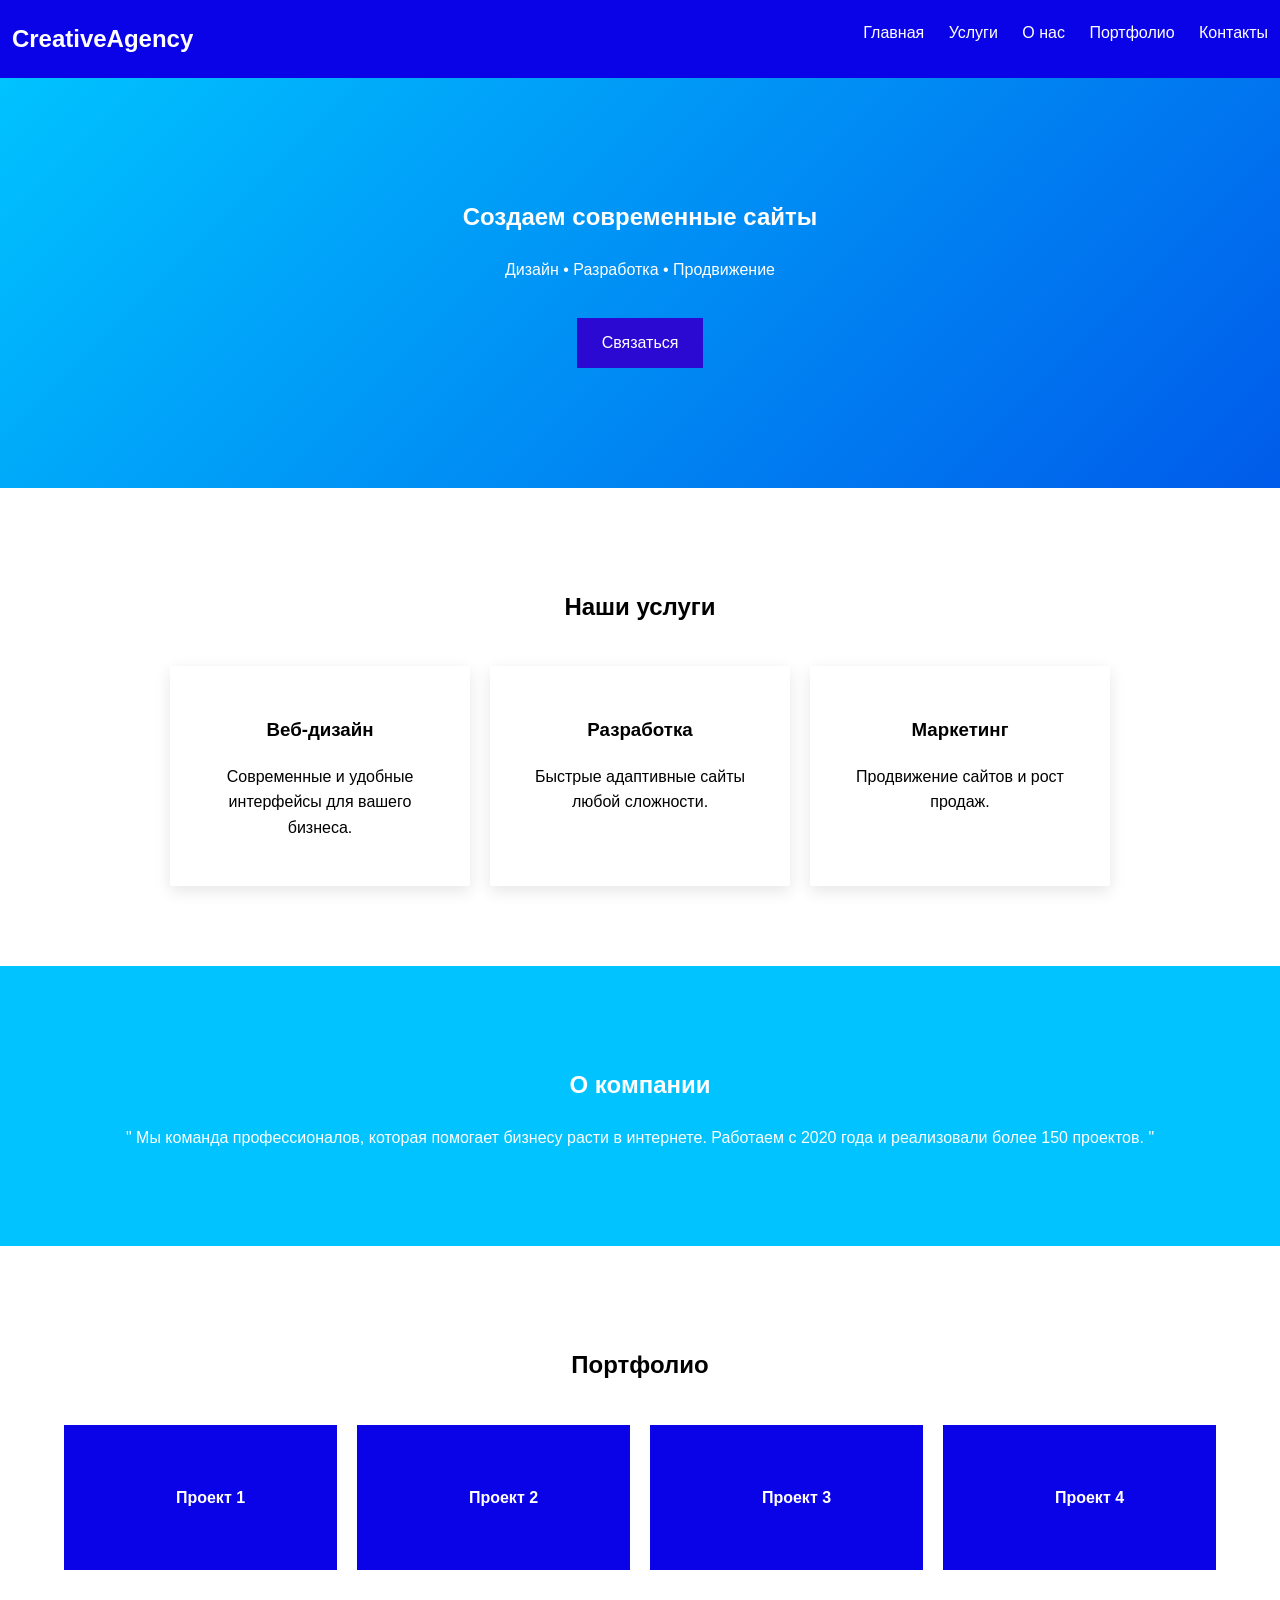
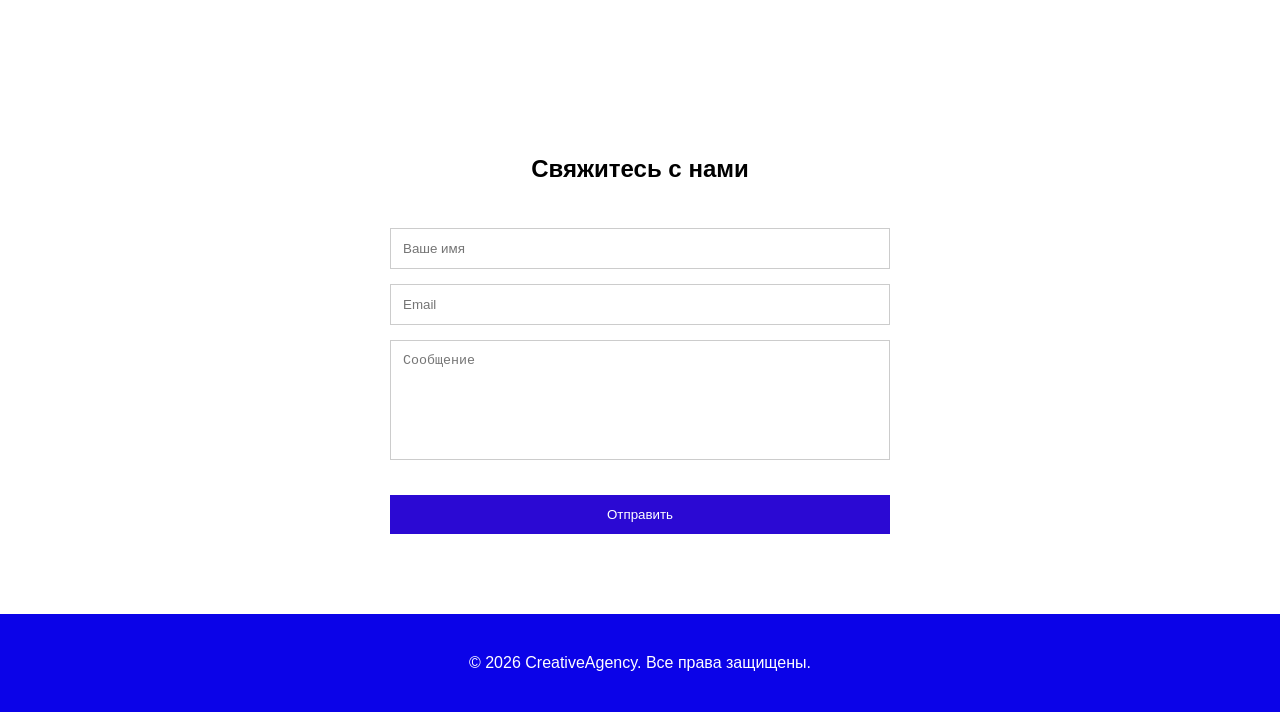
<file: lesson-1/index.html>
<!DOCTYPE html>
<html lang="en">

<head>
    <meta charset="UTF-8">
    <meta name="viewport" content="width=device-width, initial-scale=1.0">
    <title>Document</title>
    <link rel="stylesheet" href="style.css">
</head>

<body>
    <header class="header">
        <div class="logo">
            CreativeAgency
        </div>
        <nav>
            <a href="#home">Главная</a>
            <a href="#services">Услуги</a>
            <a href="#about">О нас</a>
            <a href="#portfolio">Портфолио</a>
            <a href="#contact">Контакты</a>
        </nav>
    </header>

    <section id="home" class="hero">
        <div class="container">
            <h1>Создаем современные сайты</h1>
            <p>Дизайн • Разработка • Продвижение</p>
            <a href="#contact" class="btn">Связаться</a>
        </div>
    </section>

    <section id="services" class="section">
        <div class="container">
            <h2>Наши услуги</h2>
            <div class="cards">
                <div class="card">
                    <h3>Веб-дизайн</h3>
                    <p>Современные и удобные интерфейсы для вашего бизнеса.</p>
                </div>
                <div class="card">
                    <h3>Разработка</h3>
                    <p>Быстрые адаптивные сайты любой сложности.</p>
                </div>
                <div class="card">
                    <h3>Маркетинг</h3>
                    <p>Продвижение сайтов и рост продаж.</p>
                </div>
            </div>
        </div>
    </section>

    <section id="about" class="section dark">
        <div class="container">
            <h2>О компании</h2>
            <p>
                " Мы команда профессионалов, которая помогает бизнесу расти в интернете. Работаем с 2020 года и
                реализовали более 150 проектов. "
            </p>
        </div>
    </section>


    <section id="portfolio" class="section">
        <div class="container">
            <h2>Портфолио</h2>
            <div class="portfolio">
                <div class="portfolio-item"><a href="#" class="proects">Проект 1</div></a>
                <div class="portfolio-item"><a href="#" class="proects">Проект 2</div></a>
                <div class="portfolio-item"><a href="#" class="proects">Проект 3</div></a>
                <div class="portfolio-item"><a href="#" class="proects">Проект 4</div></a>
            </div>
        </div>
    </section>

    <section id="contact" class="section">
        <div class="container">
            <h2>Свяжитесь с нами</h2>
            <form class="contact-form">
                <input type="text" placeholder="Ваше имя" required>
                <input type="email" placeholder="Email" required>
                <textarea placeholder="Сообщение" required></textarea>
                <button type="submit" class="btn">Отправить</button>
            </form>
        </div>
    </section>


    <footer class="footer">
        <div class="container">
            <p>© 2026 CreativeAgency. Все права защищены.</p>
        </div>
    </footer>


</body>

</html
</file>
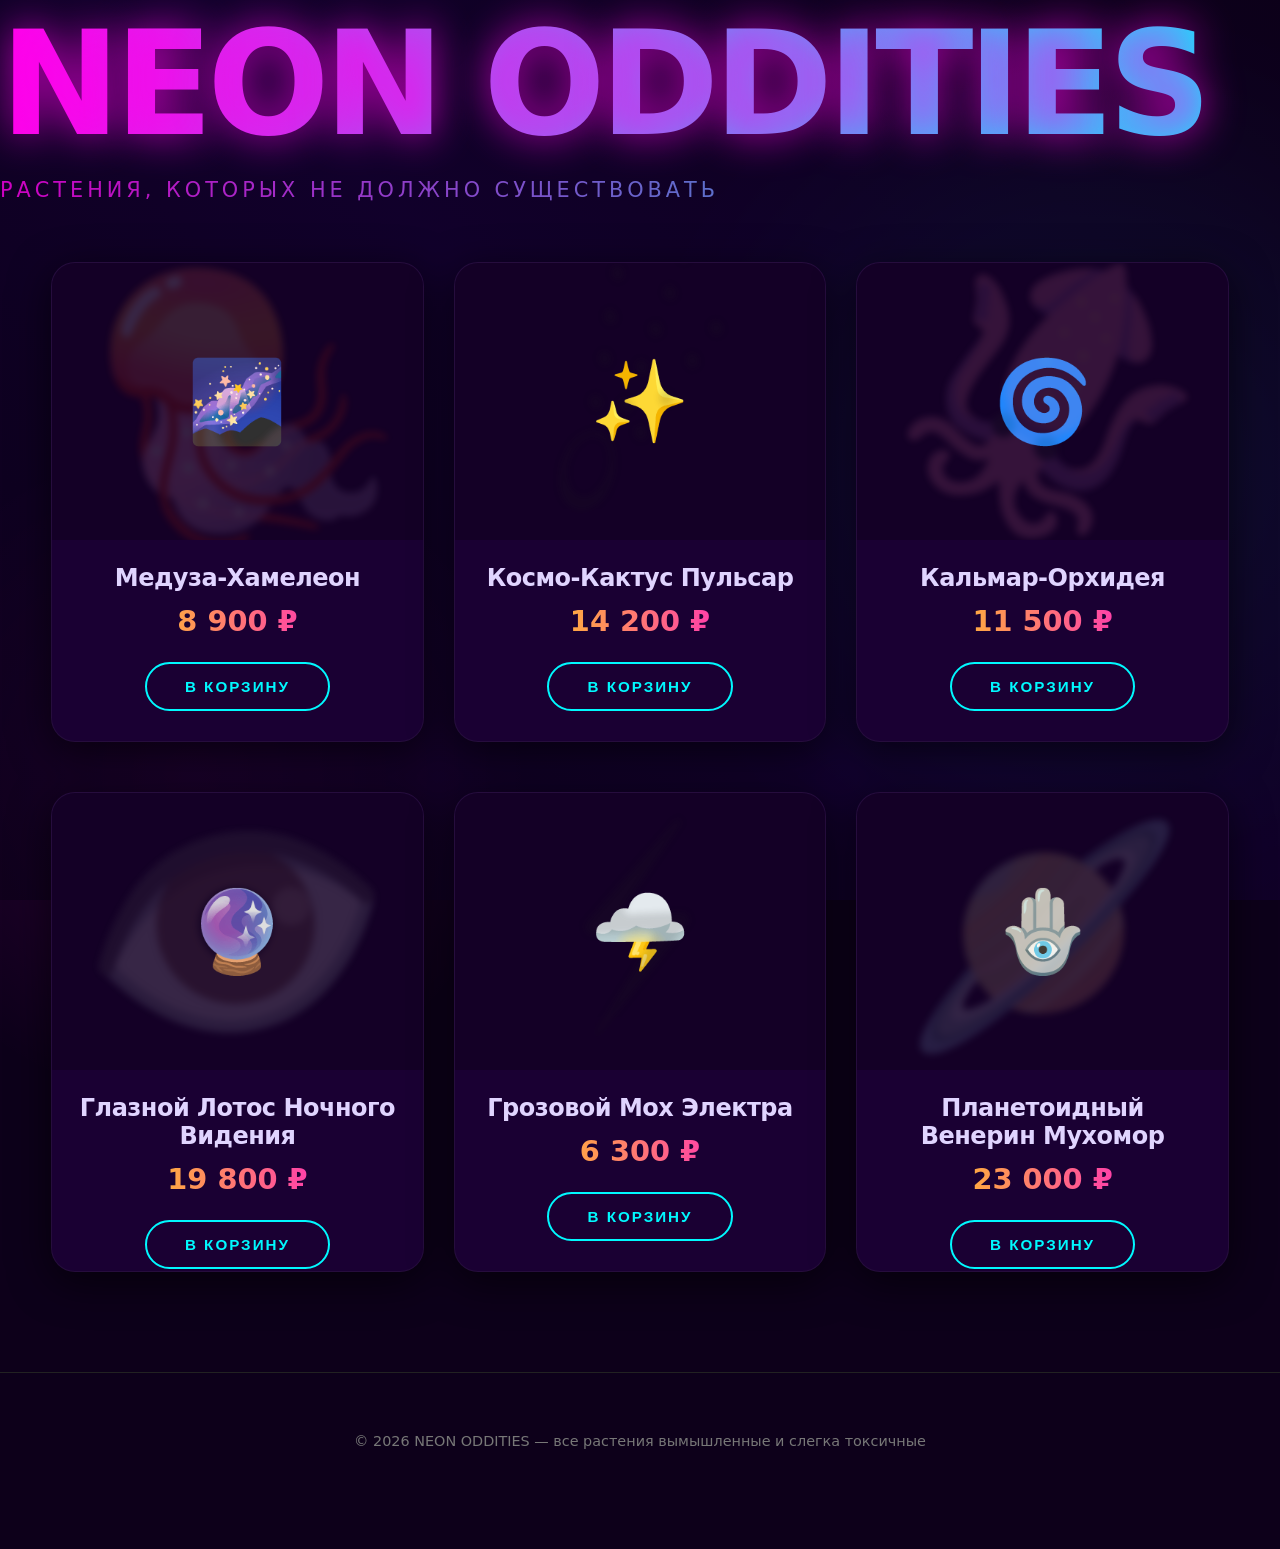
<file: test-1/index.html>
<!DOCTYPE html>
<html lang="en">
<head>
    <meta charset="UTF-8">
    <meta name="viewport" content="width=device-width, initial-scale=1.0">
    <title>Document</title>
    <link rel="stylesheet" href="./style.css">
</head>
<body>
   <h1>NEON ODDITIES</h1>
  <div class="subtitle">растения, которых не должно существовать</div>
</header>

<div class="container">

  <section class="products">

    <div class="card">
      <div class="plant-img" data-emoji="🪼">🌌</div>
      <div class="info">
        <div class="name">Медуза-Хамелеон</div>
        <div class="price">8 900 ₽</div>
        <button class="btn">В корзину</button>
      </div>
    </div>

    <div class="card">
      <div class="plant-img" data-emoji="☄️">✨</div>
      <div class="info">
        <div class="name">Космо-Кактус Пульсар</div>
        <div class="price">14 200 ₽</div>
        <button class="btn">В корзину</button>
      </div>
    </div>

    <div class="card">
      <div class="plant-img" data-emoji="🦑">🌀</div>
      <div class="info">
        <div class="name">Кальмар-Орхидея</div>
        <div class="price">11 500 ₽</div>
        <button class="btn">В корзину</button>
      </div>
    </div>

    <div class="card">
      <div class="plant-img" data-emoji="👁️">🔮</div>
      <div class="info">
        <div class="name">Глазной Лотос Ночного Видения</div>
        <div class="price">19 800 ₽</div>
        <button class="btn">В корзину</button>
      </div>
    </div>

    <div class="card">
      <div class="plant-img" data-emoji="⚡️">🌩️</div>
      <div class="info">
        <div class="name">Грозовой Мох Электра</div>
        <div class="price">6 300 ₽</div>
        <button class="btn">В корзину</button>
      </div>
    </div>

    <div class="card">
      <div class="plant-img" data-emoji="🪐">🪬</div>
      <div class="info">
        <div class="name">Планетоидный Венерин Мухомор</div>
        <div class="price">23 000 ₽</div>
        <button class="btn">В корзину</button>
      </div>
    </div>

  </section>

</div>

<footer>
  © 2026 NEON ODDITIES — все растения вымышленные и слегка токсичные
</footer>
</body>
</html>
</file>
<file: lesson-1/style.css>
* {
    padding: 0%;
    margin: 0%;
    box-sizing: border-box;
}

body {
    font-family: Arial, sans-serif;
    line-height: 1.6;
}

.header {
    background: #0b03e8;
    padding: 20px 0;
    position: sticky;
    top: 0;
    display: flex;
    justify-content: center;
    gap: 650px;
}

header {
    display: block;
    unicode-bidi: isolate;
}

.nav {
    display: flex;
    justify-content: space-between;
    align-items: center;
}

.container {
    width: 90%;
    max-width: 1200px;
    margin: auto;
}

.logo {
    color: #fff;
    font-size: 24px;
    font-weight: bold;
}

nav a {
    color: #fff;
    margin-left: 20px;
    text-decoration: none;
    transition: 0.3s;
}

nav a:hover {
    color: #00c3ff;
}

.hero {
    background: linear-gradient(135deg, #00c3ff, #005bea);
    color: #fff;
    padding: 120px 0;
    text-align: center;
}

@media (max-width: 768px) {
    .hero h1 {
        font-size: 32px;
    }
}

.hero h1 {
    margin-bottom: 20px;
}

p {
    display: block;
    margin-block-start: 1em;
    margin-block-end: 1em;
    margin-inline-start: 0px;
    margin-inline-end: 0px;
    unicode-bidi: isolate;
}

.btn {
    display: inline-block;
    background: #2b09d3;
    color: #fff;
    padding: 12px 25px;
    text-decoration: none;
    margin-top: 20px;
    transition: 0.3s;
}

.section {
    padding: 80px 0;
    text-align: center;
}

h2 {
    display: block;
    font-size: 1.5em;
    margin-block-start: 0.83em;
    margin-block-end: 0.83em;
    margin-inline-start: 0px;
    margin-inline-end: 0px;
    font-weight: bold;
    unicode-bidi: isolate;
}

@media (max-width: 768px) {
    .cards {
        flex-direction: column;
        align-items: center;
    }
}

.cards {
    display: flex;
    gap: 20px;
    margin-top: 40px;
    flex-wrap: wrap;
    justify-content: center;
}

.card {
    background: #fff;
    padding: 30px;
    width: 300px;
    box-shadow: 0 5px 15px rgba(0, 0, 0, 0.1);
    transition: 0.3s;
}

.card:hover {
    transform: translateY(-10px);
}

h3 {
    display: block;
    font-size: 1.17em;
    margin-block-start: 1em;
    margin-block-end: 1em;
    margin-inline-start: 0px;
    margin-inline-end: 0px;
    font-weight: bold;
    unicode-bidi: isolate;
}

p {
    display: block;
    margin-block-start: 1em;
    margin-block-end: 1em;
    margin-inline-start: 0px;
    margin-inline-end: 0px;
    unicode-bidi: isolate;
}

.dark {
    background: #00c3ff;
    color: #fff;
}

.portfolio {
    display: grid;
    grid-template-columns: repeat(auto-fit, minmax(250px, 1fr));
    gap: 20px;
    margin-top: 40px;
}

.portfolio-item {
    background: #0b03e8;
    padding: 60px 0;
    font-weight: bold;
    transition: 0.3s;
}

.portfolio-item:hover {
    background: #00c3ff;
    color: #fff;
}

.contact-form {
    max-width: 500px;
    margin: 40px auto 0;
    display: flex;
    flex-direction: column;
}

.proects {
    color: #fff;
    margin-left: 20px;
    text-decoration: none;
    transition: 0.3s;
}

.contact-form input,
.contact-form textarea {
    padding: 12px;
    margin-bottom: 15px;
    border: 1px solid #ccc;
}

.contact-form textarea {
    resize: none;
    height: 120px;
}

.contact-form button {
    border: none;
    cursor: pointer;
}

.btn:hover {
    background: #00c3ff;
}

.footer {
    background: #0b03e8;
    color: #fff;
    text-align: center;
    padding: 20px 0;
}
</file>
<file: test-1/style.css>
*{
    padding: 0%;
    margin: 0%;
    box-sizing: border-box;
}

    :root {
      --bg: #0d001a;
      --accent: #ff00ea;
      --accent2: #00f9ff;
      --accent3: #ffea00;
      --text: #e0d4ff;
      --card: #1a0033;
      --glow: rgba(255, 0, 234, 0.7);
      --glow2: rgba(0, 249, 255, 0.6);
    }

    * {
      margin: 0;
      padding: 0;
      box-sizing: border-box;
    }

    body {
      background: var(--bg);
      color: var(--text);
      font-family: 'Segoe UI', system-ui, sans-serif;
      min-height: 100vh;
      background-image: 
        radial-gradient(circle at 15% 50%, #ff00ea22 0%, transparent 25%),
        radial-gradient(circle at 85% 30%, #00f9ff33 0%, transparent 30%);
      overflow-x: hidden;
    }

    /* анимированный фон */
    body::before {
      content: "";
      position: fixed;
      inset: 0;
      background: linear-gradient(45deg, #0d001a, #140033, #0d001a);
      animation: bgShift 18s ease-in-out infinite alternate;
      z-index: -2;
      opacity: 0.7;
    }

    @keyframes bgShift {
      0%   { transform: translate(0, 0) scale(1.1); }
      100% { transform: translate(-8%, 6%) scale(1.3); }
    }

    header {
      padding: 40px 5% 20px;
      text-align: center;
      position: relative;
    }

    h1 {
      font-size: clamp(3.2rem, 12vw, 9rem);
      font-weight: 900;
      letter-spacing: -0.04em;
      background: linear-gradient(90deg, var(--accent), var(--accent2), var(--accent3), var(--accent));
      -webkit-background-clip: text;
      background-clip: text;
      color: transparent;
      background-size: 300%;
      animation: textShine 6s linear infinite;
      text-shadow: 0 0 40px var(--glow);
    }

    @keyframes textShine {
      0%   { background-position: 0% }
      100% { background-position: 300% }
    }

    .subtitle {
      margin-top: 10px;
      font-size: 1.3rem;
      opacity: 0.8;
      letter-spacing: 4px;
      text-transform: uppercase;
      background: linear-gradient(90deg, #ff00ea, #00f9ff);
      -webkit-background-clip: text;
      background-clip: text;
      color: transparent;
    }

    .container {
      max-width: 1400px;
      margin: 0 auto;
      padding: 0 4%;
    }

    .products {
      display: grid;
      grid-template-columns: repeat(auto-fit, minmax(320px, 1fr));
      gap: 50px 30px;
      padding: 60px 0 100px;
    }

    .card {
      position: relative;
      height: 480px;
      background: var(--card);
      border-radius: 24px;
      overflow: hidden;
      transition: all 0.4s ease;
      box-shadow: 0 10px 40px rgba(0,0,0,0.6);
      border: 1px solid #ffffff0d;
    }

    .card:hover {
      transform: translateY(-18px) scale(1.04);
      box-shadow: 0 30px 80px rgba(255,0,234,0.25),
                  0 0 60px rgba(0,249,255,0.18);
      border-color: var(--accent);
    }

    .card::before {
      content: "";
      position: absolute;
      inset: -2px;
      background: linear-gradient(45deg, var(--accent), var(--accent2), var(--accent3), var(--accent));
      background-size: 400%;
      animation: borderGlow 7s linear infinite;
      z-index: -1;
      opacity: 0;
      transition: opacity 0.4s;
      filter: blur(8px);
    }

    .card:hover::before {
      opacity: 0.7;
    }

    @keyframes borderGlow {
      0%   { background-position: 0% 50% }
      100% { background-position: 400% 50% }
    }

    .plant-img {
      height: 58%;
      background: #00000040;
      display: flex;
      align-items: center;
      justify-content: center;
      font-size: 5rem;
      color: #222;
      position: relative;
      overflow: hidden;
    }

    .plant-img::after {
      content: attr(data-emoji);
      font-size: 9rem;
      position: absolute;
      opacity: 0.15;
      transform: rotate(-15deg) scale(1.8);
      filter: blur(2px);
    }

    .info {
      padding: 24px;
      text-align: center;
    }

    .name {
      font-size: 1.5rem;
      margin-bottom: 8px;
      font-weight: 700;
      letter-spacing: -0.5px;
    }

    .price {
      font-size: 1.8rem;
      font-weight: 900;
      background: linear-gradient(90deg, #ffea00, #ff00ea);
      -webkit-background-clip: text;
      background-clip: text;
      color: transparent;
      margin: 12px 0;
    }

    .btn {
      display: inline-block;
      padding: 14px 38px;
      margin-top: 12px;
      background: transparent;
      border: 2px solid var(--accent2);
      color: var(--accent2);
      font-weight: bold;
      border-radius: 50px;
      cursor: pointer;
      transition: all 0.35s;
      text-transform: uppercase;
      letter-spacing: 2px;
      font-size: 0.95rem;
    }

    .btn:hover {
      background: var(--accent2);
      color: #000;
      box-shadow: 0 0 30px var(--glow2);
      transform: scale(1.08);
    }

    footer {
      text-align: center;
      padding: 60px 20px 100px;
      color: #777;
      font-size: 0.9rem;
      border-top: 1px solid #222;
    }
</file>
